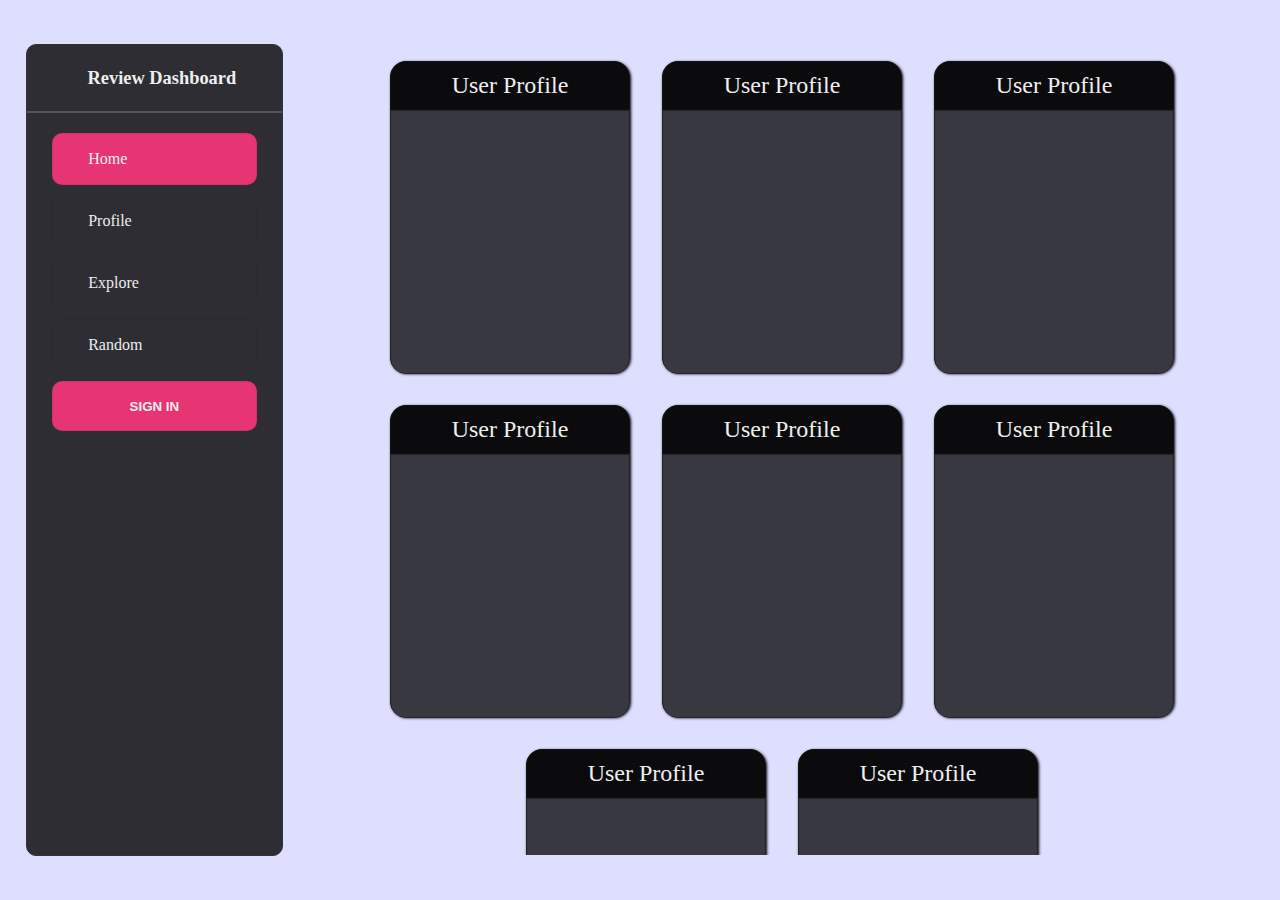
<file: index.html>
<!DOCTYPE html>
<html lang="en">
<head>
    <meta charset="UTF-8">
    <meta name="viewport" content="width=device-width, initial-scale=1.0">
    <meta http-equiv="X-UA-Compatible" content="ie=edge">
    <link rel="stylesheet" href="https://pro.fontawesome.com/releases/v5.10.0/css/all.css" integrity="sha384-AYmEC3Yw5cVb3ZcuHtOA93w35dYTsvhLPVnYs9eStHfGJvOvKxVfELGroGkvsg+p" crossorigin="anonymous"/>
    <link rel="stylesheet" href="style.css"/>
    <title>Dashboard</title>
</head>
<body>
    <div id="body">
        <div id="dashboard">
            <div class="dashboard-content-top">
                <i class="fas fa-id-card"></i> 
                <span class="hidden-text">Review Dashboard</span>
                <span class="hidden-card">Review Dashboard</span>
            </div>
            <div class="dashboard-content-mid">
                <ul class="list-parent">
                    <a class="list list-active" href="index.html"> <i class="fas fa-home"></i> <span class="hidden-text"> Home </span> </a>
                    <span class="hidden-card"> Home </span>
                    <a class="list" href="#"> <i class="fas fa-user"></i> <span class="hidden-text"> Profile </span> </a>
                    <span class="hidden-card">Profile</span>
                    <a class="list" href="#"> <i class="fas fa-compass"></i> <span class="hidden-text"> Explore </span> </a>
                    <span class="hidden-card"> Explore </span>
                    <a class="list" href="#"> <i class="fas fa-cubes"></i> <span class="hidden-text"> Random </span> </a>
                    <span class="hidden-card"> Random </span>
                    
                    <button class="btn-list" onclick="location.href = 'login.html';"> <i class="fas fa-sign-out hidden-icon"></i> <span class="hidden-text">SIGN IN</span> </button>
                    <span class="hidden-card">SIGN IN</span>	
                </ul>
            </div>

        </div>
        <div id="window">
        	<div class="card" id="card">
        		<div class="card-header" id="card-header">User Profile</div>
        		<div class="card-content" id="card-content"><i class="fas fa-user"></i></div>
            </div>
            <div class="card" id="card">
        		<div class="card-header" id="card-header">User Profile</div>
        		<div class="card-content" id="card-content"><i class="fas fa-user"></i></div>
            </div>
            <div class="card" id="card">
        		<div class="card-header" id="card-header">User Profile</div>
        		<div class="card-content" id="card-content"><i class="fas fa-user"></i></div>
            </div>
            <div class="card" id="card">
        		<div class="card-header" id="card-header">User Profile</div>
        		<div class="card-content" id="card-content"><i class="fas fa-user"></i></div>
            </div>
            <div class="card" id="card">
        		<div class="card-header" id="card-header">User Profile</div>
        		<div class="card-content" id="card-content"><i class="fas fa-user"></i></div>
            </div>
            <div class="card" id="card">
        		<div class="card-header" id="card-header">User Profile</div>
        		<div class="card-content" id="card-content"><i class="fas fa-user"></i></div>
            </div>
            <div class="card" id="card">
        		<div class="card-header" id="card-header">User Profile</div>
        		<div class="card-content" id="card-content"><i class="fas fa-user"></i></div>
            </div>
            <div class="card" id="card">
        		<div class="card-header" id="card-header">User Profile</div>
        		<div class="card-content" id="card-content"><i class="fas fa-user"></i></div>
            </div>

        	
        </div>
    </div>
    <script>
        const imgR = document.getElementById("img-right");
        const cancelBtnR = document.getElementById("cancel-btn-right");
        const fileNameR = document.getElementById("file-name-right");
        const fileBtnR = document.getElementById("file-btn-right");
        const chooseBtnR = document.getElementsByClassName("choose-btn-right");
        const cloudIcon = document.getElementById("icon");
        const noFileText = document.getElementById("no-file");
        fileBtnR.addEventListener("change", function(){

            cloudIcon.classList.add("hidden-icon");
            noFileText.classList.add("hidden-element");
            cancelBtnR.classList.add("hidden-element");

            const file = this.files[0];
            if(file){
                const reader = new FileReader();
                reader.onload = function(){
                    const result =  reader.result;
                    imgR.src = this.value;
                }
                reader.readAsDataURL(file);
            }
            imgR.classList.add("window-img");
            let fileNameRValue = this.value.substring(12);
            fileNameR.innerHTML = fileNameRValue;
        });
        
        function fileBtnClickR() {
            fileBtnR.click();
        }
    </script>
</body>
</html>
</file>
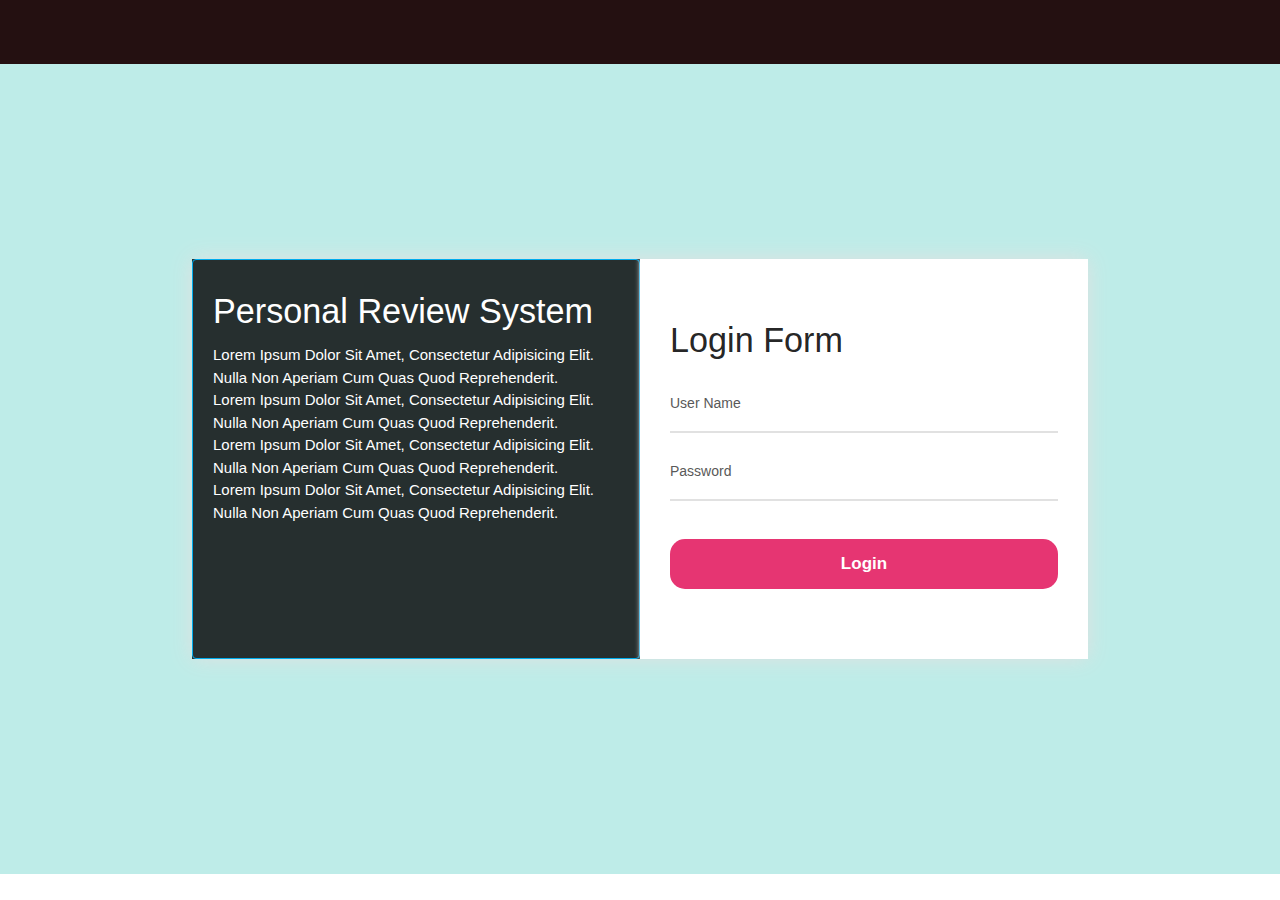
<file: login.html>
<!DOCTYPE html>
<html lang="en">
<head>
    <meta charset="UTF-8">
    <meta name="viewport" content="width=device-width, initial-scale=1.0">
    <meta http-equiv="X-UA-Compatible" content="ie=edge">
    <link rel="stylesheet" href="https://pro.fontawesome.com/releases/v5.10.0/css/all.css" integrity="sha384-AYmEC3Yw5cVb3ZcuHtOA93w35dYTsvhLPVnYs9eStHfGJvOvKxVfELGroGkvsg+p" crossorigin="anonymous"/>
    <link rel="stylesheet" href="login.css"/>
    <link rel="stylesheet" href="https://cdnjs.cloudflare.com/ajax/libs/materialize/1.0.0/css/materialize.min.css">
    <title>Dashboard</title>
</head>
<body>
	        
	<div id="main-container">
	  <nav>
		<div class="nav-wrapper">
		  <a href="#" class="brand-logo"><i class="fas fa-id-card"></i></a>
		</div>
	  </nav>
  		<section class="myform-area">
  		
              <div class="container">
                  <div class="row justify-content-center">
                      <div class="col-lg-8">
                          <div class="form-area login-form">
                              <div class="form-content">
                                  <h4>Personal Review System</h4>
                                  <p>Lorem ipsum dolor sit amet, consectetur adipisicing elit. Nulla non aperiam cum quas quod reprehenderit.</p>
                                  <p>Lorem ipsum dolor sit amet, consectetur adipisicing elit. Nulla non aperiam cum quas quod reprehenderit.</p>
                                  <p>Lorem ipsum dolor sit amet, consectetur adipisicing elit. Nulla non aperiam cum quas quod reprehenderit.</p>
                                  <p>Lorem ipsum dolor sit amet, consectetur adipisicing elit. Nulla non aperiam cum quas quod reprehenderit.</p>
                              </div>
                              <div class="form-input">
                                  <h4>Login Form</h4>
                                  <form>
                                      <div class="form-group">
                                          <input type="text"  id="" name="name" required>
                                          <label>User Name</label>
                                      </div>
                                      <div class="form-group">	
                                          <input type="password" id="" name="password" required>
                                          <label>password</label>
                                      </div>
                                      <div class="myform-button">
                                          <button class="myform-btn" onclick="location.href = 'index.html';">Login</button>
                                      </div>
                                  </form>
                              </div>
                          </div>
                      </div>
                  </div>
              </div>
          </section>
      </div>
</body>
</html>
</file>
<file: style.css>
*{
    transition: 500ms;
    margin: 0;
    padding: 0;
}

#body{
    height: 100vh;
    display: flex;
    flex-direction: row;
    justify-content: center;
    align-items: center;
    background-color: rgb(222, 222, 255);
}

#dashboard{
    border: 1px solid #333;
    border-radius: 10px;
    background-color: rgba(0, 0, 0, 0.8);
    margin-left: 2vw;
    height: 90vh; 
    width: 20vw;

}


.dashboard-content-top{
    display:flex;
    justify-content: center;
    align-items: center;
    color: #eeeeee;
    font-weight: bold;
    font-size: 1.15rem;
    border-bottom: 2px solid #555;
    height: 60px;
    padding: 3px 5px;
}

.dashboard-content-mid{
    padding-top: 10px;
    height: 70%;
    display:flex;
    justify-content: center;
	overflow-y: scroll;
}

.dashboard-content-mid::-webkit-scrollbar{
	width: 0px;
}

.list-parent{
    width: 80%;
}

.list{
    display:flex;
    align-items: center;
    height: 50px;
    list-style-type: none;
    color: #eeeeee;
    border: 1px solid rgba(0, 0, 0, 0.068);
    margin: 10px 0;
    border-radius: 10px;
    padding-left: 20px;
    text-decoration: none;
}

.list:hover{
    transition: 1s;
    background-color: #e63572;
    cursor: pointer;
}

.list-active{
    background-color: #e63572;
}


.btn-list{
    display:flex;
    font-weight: bold;
    color: #eeeeee;
    justify-content: center;
    align-items: center;
    height: 50px;
    list-style-type: none;
    background-color: #e63572;
    border: 1px solid rgba(0, 0, 0, 0.068);
    border-radius: 10px;
    width: 100%;
}

.btn-list:hover{
    transition: 1s;
    background-color: #e63572;
    cursor: pointer;
}


.hidden-icon{
    display: none;
}

.hidden-element{
    display: none;
}

.fas{
    color:#eeeeee;
    font-size: 1.3rem;
    padding-right: 15px;
}

.hidden-card{
    position: absolute;
    left: 20vw;
    border: 1px solid black;
    background: #222;
    display: none; 
    padding: 10px 8px;
    color: #eeeeee;
    border-radius: 10px;
    font-size: 1rem;
    box-shadow: 1px 1px 2px black;
}

.list-parent > .hidden-card{
    transform: translateY(-55px);
}   

#window{
    border-radius: 10px;
    background-color: rgba(0, 0, 0, 0.001);
    margin: 5vh 3vw;
    height: 90vh; 
    width: 72vw;
    display: flex;
    justify-content: center;
    align-items: center;
    flex-wrap: wrap;
    overflow-y: scroll;
}

.card{
	height: 19.5rem;
	width: 15rem;
	margin: 1rem;
	border: 0px;
	box-shadow: 1px 1px 3px black;
	border-radius: 1rem;
	background-color: rgba(0, 0, 0, 0.75);
	
}

.card-header{
	height: 15%;
	width: 99.5%;
	border: 1px solid #121212;
	border-radius: 1rem 1rem 0 0;
    background-color: rgba(0, 0, 0, 0.8);
    color: #eeeeee;
    display: flex;
    align-items: center;
    justify-content: center;
    font-size: 1.5rem;
}

.card-content{
	border: 1px solid #222;
	height: 84%;
	width: 99.5%;
    border-radius: 0 0 1rem 1rem;
    display: flex;
    align-items: center;
    justify-content: center;
}

.card-content > .fa-user {
    color: #eeeeee;
    font-size: 9rem;
    margin-left: 5%;
}
  
#window::-webkit-scrollbar {
    width: 0px;
}


@media screen and (max-width:980px){
    .dashboard-content-top{
        font-size: 0.8rem;
    }
    
    .btn-list{
        font-size: 0.7rem;
    }

    .dashboard-content-top{
        font-size: 0.8rem;
    }

}


@media screen and (max-width:768px){
    
    #dashboard{
        width: 5rem;
    }

    .hidden-text{
        display: none;
    }
    
    .hidden-icon{
        display: block;
    }

    .dashboard-content-top{
        padding-left: 20px;
    }

    .list{
        display:flex;
        align-items: center;
        justify-content: center;
        padding-right: 4px;
    }

    .btn-list{
        padding-left: 12px;
    }

    .upload-button{
        font-size: 1rem;
    }

    .dashboard-content-top:hover > .hidden-card{
        display: block;
    }

    .list:hover + .hidden-card{
        display: block;
    }

    .btn-list:hover + .hidden-card{
        display: block;
    }
}
    
@media screen and (max-width:480px){  
      
    .hidden-card{
    	left: 105px;
}

}
</file>
<file: login.css>
* {
    margin:0;
    padding:0;
    transition: 500ms;
}
a,a:hover{
  text-decoration: none;
}

.nav-wrapper{
	background: rgba(0, 0, 0, 0.85);
	height: 10vh;
}

.fa-id-card{
	margin-left: 3vw;
	font-size: 2.5rem;
	color: #e63572;
	text-shadow: 1px 1px 10px red;
}


.container{
  width: 70vw;
}
.myform-area{
  overflow: hidden;
  background: #beece8;
  position: relative;
  display: flex;
  justify-content: center;
  align-items: center;
  height: 90vh;
}

::-webkit-scrollbar {
	width: 0;
}

.myform-area .form-area{
  position: relative;
  background: rgba(0, 0, 0, 0.8);
  width: 100%;
  height: 400px;
  overflow: hidden;
  box-shadow: 0 0 20px 0 #e1e1e1;
}

.myform-area .form-area .form-content,
.myform-area .form-area .form-input{
    position: relative;
    width: 50%;
    height: 100%;
    float: left;
    box-sizing: border-box;
    overflow-y: scroll;
}

.myform-area .form-area .form-content{
  width: 50%;
  padding: 40px 30px;
}

.myform-area .form-area .form-content h1{
  color: #fff;
  margin-top: 5vh;
  margin-bottom: 3vh;
}
.myform-area .form-area .form-content p{
  color: #fff;
}
.myform-area .form-area .form-content ul{
  margin-top: 50px;
}

.myform-area .form-area .form-content ul li{
  display: inline-block;
  margin-right: 10px;
}
.myform-area .form-area .form-content a i{
    margin-right: 10px;
}

.myform-area .form-area .form-content{
  display: block;
  padding: 10px 20px;
  background: #3B579D;
  color: #fff;
  font-size: 15px;
  text-transform: capitalize;
  border-radius: 4px;
  border: 1px solid #3B579D;
  -webkit-transition: all .5s;
  -o-transition: all .5s;
  transition: all .5s;
}

.myform-area .form-area .form-content,
.myform-area .form-area .form-content{
    background: transparent;
}

.myform-area .form-area .form-content{
  display: block;
   padding: 10px 20px;
   background: #00ACED;
   color: #fff;
   font-size: 15px;
   text-transform: capitalize;
   border-radius: 4px;
   border: 1px solid #00ACED;
   -webkit-transition: all .5s;
   -o-transition: all .5s;
   transition: all .5s;
}

.myform-area .form-area .form-content ,
.myform-area .form-area .form-content {
    background: transparent;
}
.myform-area .form-area .form-input{
  background-color: red;
  position: relative;
  overflow: hidden;
  box-shadow: 0 0 5px 0 #e1e1e1;
}
.myform-area .form-area .form-input{
    width: 50%;
    background: #fff;
    padding: 40px 30px;
}

.myform-area .form-area .form-input h2{
  margin-bottom: 20px;
    color: #07315B;
}

.myform-area .form-area .form-input input{
    position: relative;
    height: 60px;
    padding: 20px 0;
}
.myform-area .form-area .form-input textarea{
    height: 120px;
    padding: 20px 0;
}

.myform-area .form-area .form-input input,
.myform-area .form-area .form-input textarea{
    text-transform: capitalize;
    width: 100%;
    box-sizing: border-box;
    outline: none;
    border: none;
    border-bottom: 2px solid #e1e1e1;
    color: #07315B;
}
.myform-area .form-area .form-input form .form-group{
    position: relative;
}
.myform-area .form-area .form-input form .form-group label{
    position: absolute;
    text-transform: capitalize;
    top: 20px;
    left: 0;
    pointer-events: none;
    font-size: 14px;
    color: #595959;
    margin-bottom: 0;
    transition: all .6s;
}
.myform-area .form-area .form-input input:focus ~ label,
.myform-area .form-area .form-input textarea:focus ~ label,
.myform-area .form-area .form-input input:valid ~ label,
.myform-area .form-area .form-input textarea:valid ~ label{
    top: -5px;
    opacity: 0;
    left: 0;
    color: rgba(103,58,183);
    font-size: 12px;
    color: #07315B;
    font-weight: bold;
}
.myform-area .form-area .form-input input:focus,
.myform-area .form-area .form-input textarea:focus,
.myform-area .form-area .form-input input:valid,
.myform-area .form-area .form-input textarea:valid{
    border-bottom: 2px solid rgba(103,58,183);
}
.myform-area .form-area .form-text{
    margin-top: 30px;
}
.myform-area .form-area .form-text span a{
    color: rgba(103,58,183);
}
.myform-area .form-area .myform-button{
    margin-top: 30px;
}
.myform-area .form-area .myform-button .myform-btn{
    width: 100%;
    height: 50px;
    font-size: 17px;
    background-color: #e63572;
    font-weight: bold;
    border: none;
    border-radius: 1rem;
    color: #fff;
    cursor: pointer;
    -webkit-transition: all .5s;
    -o-transition: all .5s;
    transition: all .5s;
}
.myform-area .form-area .myform-button .myform-btn:hover{
    background: #07315B;
}
</file>
